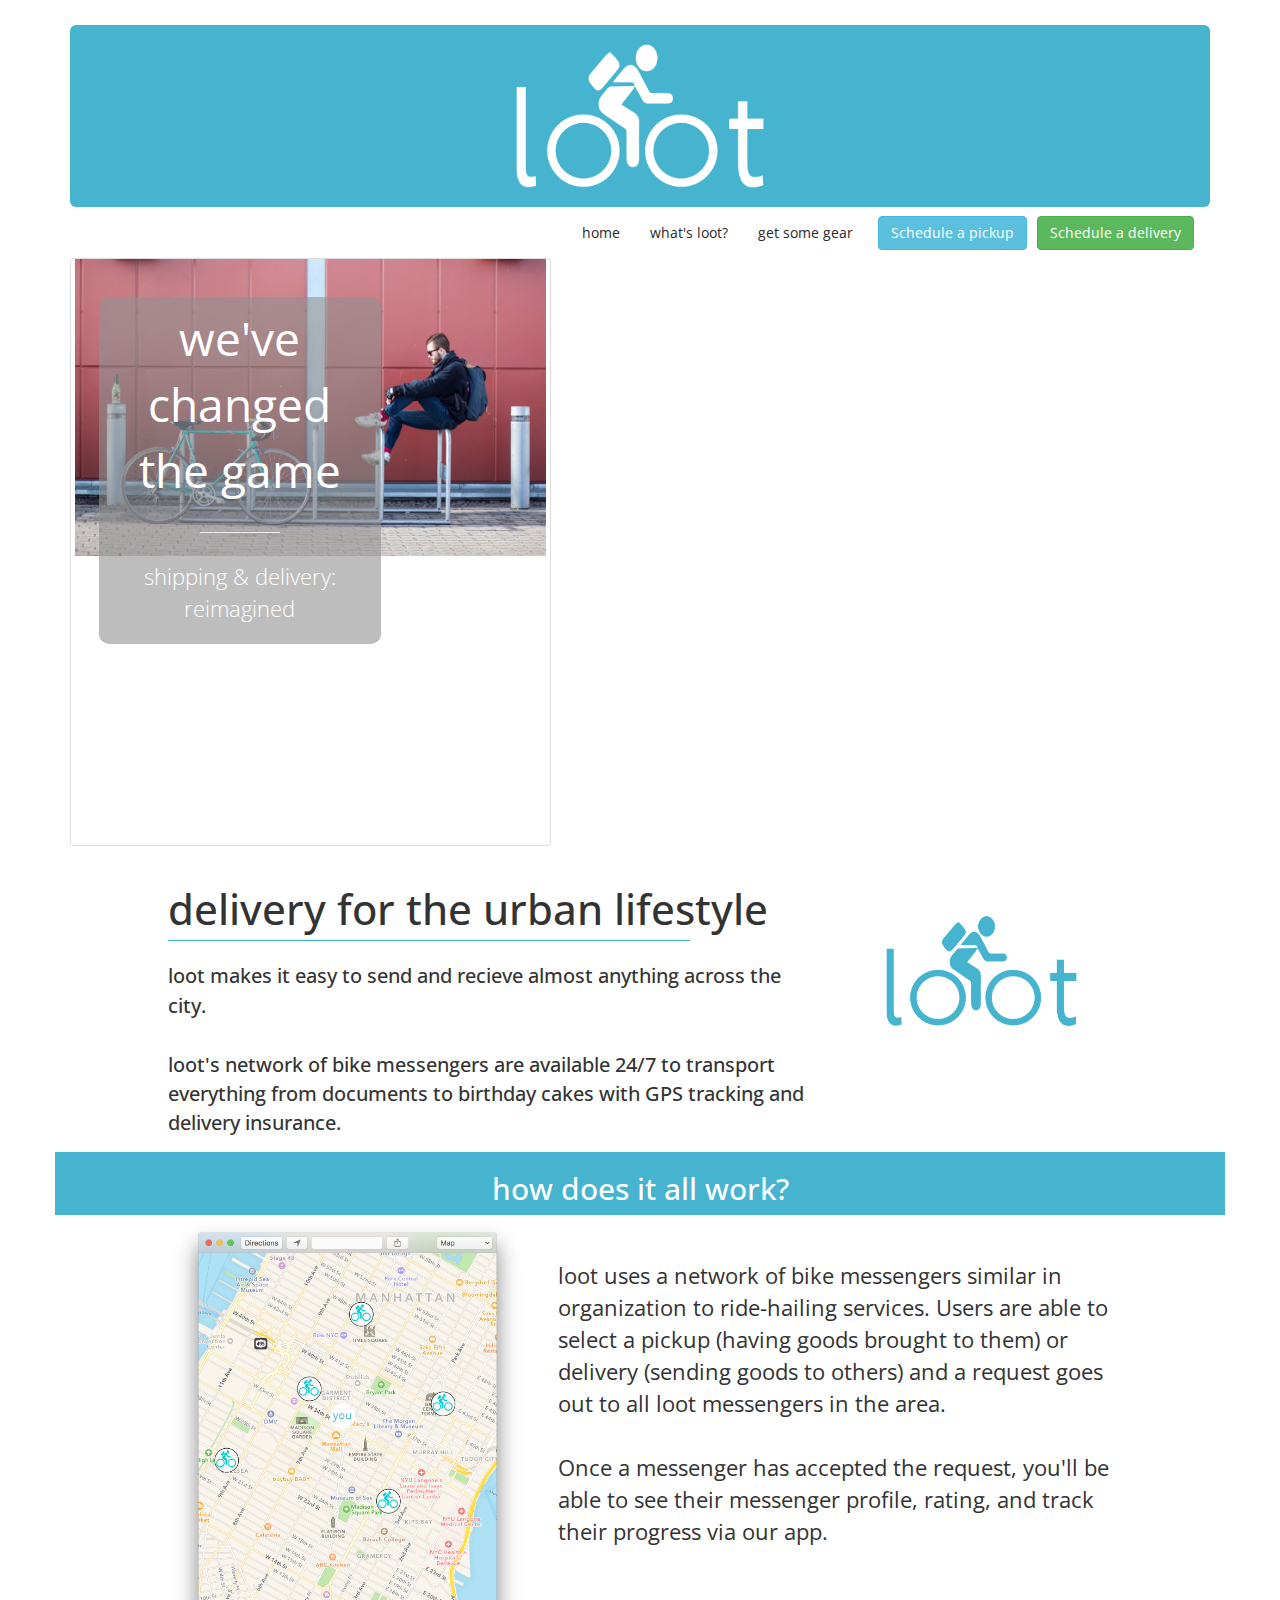
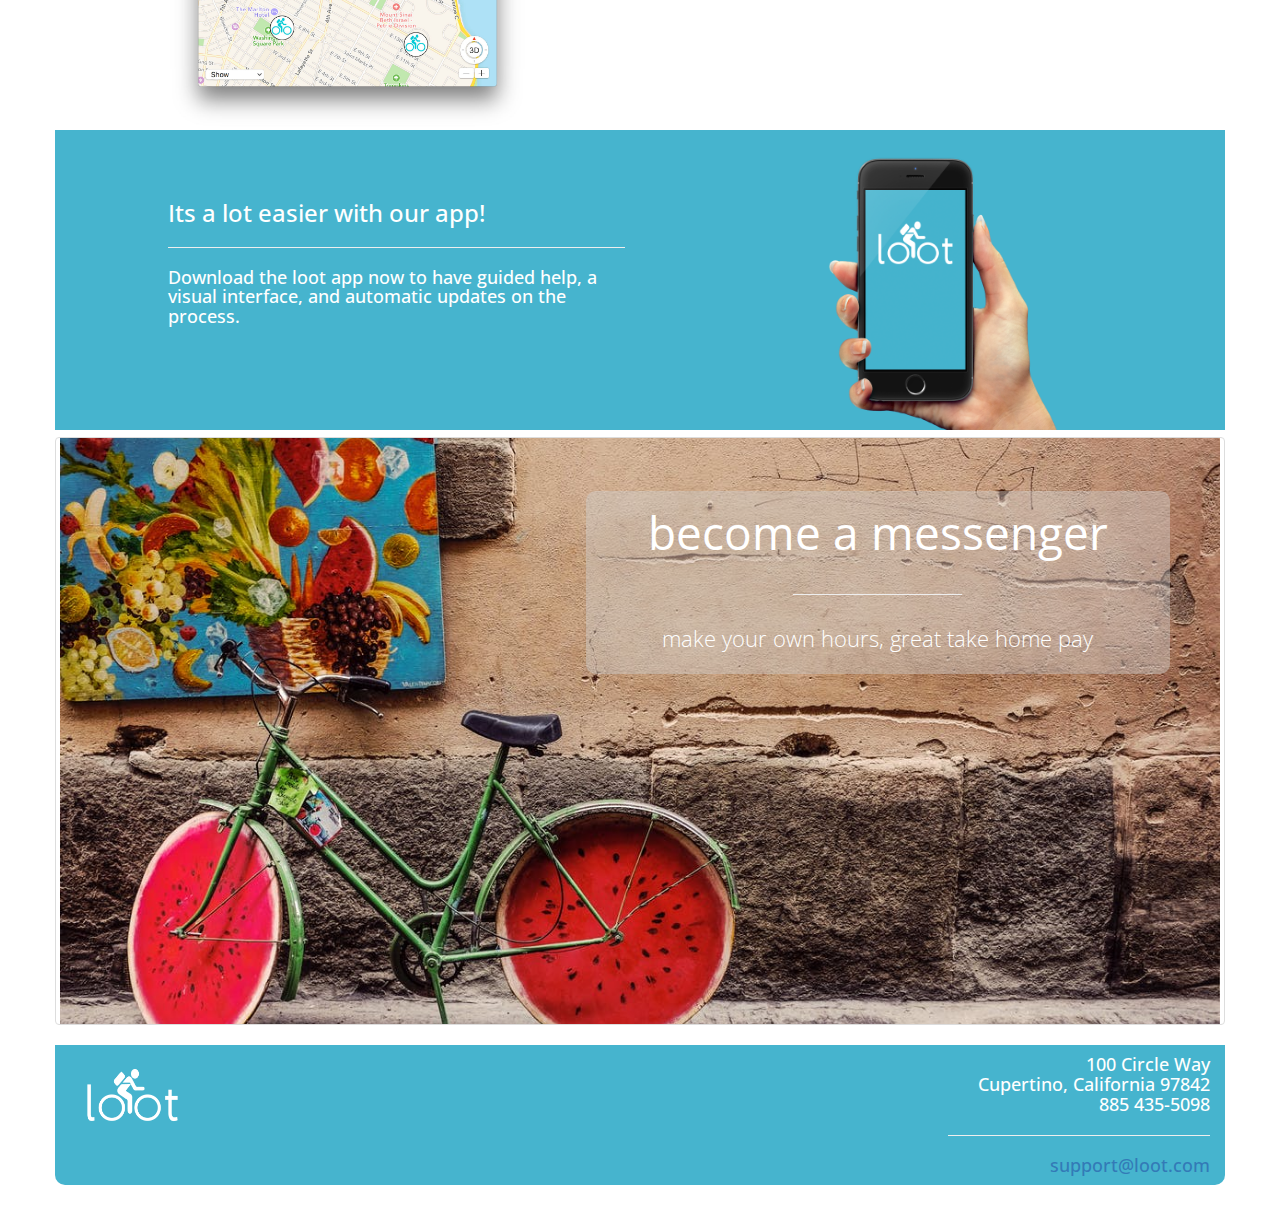
<file: index.html>
<!DOCTYPE html>
<html>

    <head>
    <meta charset="utf-8">
    <meta http-equiv="X-UA-Compatible" content="IE=edge">
    <meta name="viewport" content="width=device-width, initial-scale=1">
    <title>loot</title>
    <meta name="description" content="fast and personal messenger delivery service">
    <link href="https://fonts.googleapis.com/css?family=Open+Sans:300,400,600,700|PT+Sans" rel="stylesheet">
    <link rel="stylesheet" href="main.css">
    <link rel="stylesheet" href="https://maxcdn.bootstrapcdn.com/bootstrap/3.3.7/css/bootstrap.min.css" integrity="sha384-BVYiiSIFeK1dGmJRAkycuHAHRg32OmUcww7on3RYdg4Va+PmSTsz/K68vbdEjh4u" crossorigin="anonymous">
    <script type="text/javascript" src="https://cdnjs.cloudflare.com/ajax/libs/jquery/3.1.1/jquery.min.js"></script>
    <script type="text/javascript" src="https://maxcdn.bootstrapcdn.com/bootstrap/3.3.7/js/bootstrap.min.js"></script>

</head>

<body>
    <!--jumbotron header-->
    <div class="container">
        <div class="jumbotron header">
        </div>
    </div>
    <!-- Navbar, don't touch unless you want to cause yourself pain or really need to do it -->
    <div class="container">
        <div>
            <nav class="navbar navbar-transparent
                          navbar-right" style="margin-right: 0;" role="navigation">
                <div class="navbar-header">
                    <button type="button" class="navbar-toggle" data-toggle="collapse" data-target="#example-navbar-collapse">
                        <span class="sr-only">Toggle navigation</span>
                        <span class="icon-bar" style="background-color:black; margin-right: 15px;"></span>
                        <span class="icon-bar" style="background-color:black; margin-right: 15px;"></span>
                        <span class="icon-bar" style="background-color:black; margin-right: 15px;"></span>
                    </button>
                </div>

                <div class="collapse navbar-collapse" id="example-navbar-collapse">
                    <ul class="nav navbar-nav">
                        <li class="active"><a href="#">home</a></li>
                        <li><a href="info.html">what's loot?</a></li>
                        <li><a href="gear.html">get some gear</a></li>
                        <li>
                            <div class="navbar-btn"><a href="pickup.html" class="btn btn-info">Schedule a pickup</a></div>
                        </li>
                        <li>
                            <div class="navbar-btn"><a href="delivery.html" class="btn btn-success">Schedule a delivery</a></div>
                        </li>
                    </ul>

                </div>
            </nav>
        </div>
    </div>
    <!--body content-->
    <div class="container">
        <!--Hero Image-->
        <div class="thumbnail">
            <img src="images/pexels-photo-281967.jpeg" alt="Loot hero image" style="margin-top:-1.5em; ;">
            <div class="caption lootIntro">
                <span class="game-change" style="color:white;">we've changed the game</span>
                <hr class="hero-line" style="width: 30%;">
                <p class="hero-sub" style="color:white; font-weight: 200!important;">shipping & delivery: reimagined</p>
            </div>
        </div>
        <!--Body Content-->
        <div class="row">
            <div class="col-sm-7 col-sm-offset-1 body-copy">
                <h1 class="delivery">delivery for the urban lifestyle</h1>
                <hr style="background-color: #46B4CE; height: 1px; margin-top:-0.2em; width:80%; margin-left: 0%;">
                <h4 class="pitch" style="line-height:1.5em;">loot makes it easy to send and recieve almost anything across the city.<br><br> loot's network of bike messengers are available 24/7 to transport everything from documents to birthday cakes with GPS tracking and delivery insurance.</h4>
            </div>
            <div class="col-sm-3 lootBlue">
                <img src="images/loot-blueArtboard%201@0.75x.png" alt="loot logo blue" class="img-responsive">
            </div>
        </div>
        <div class="row">
            <div class="col-sm-12" style="background-color:#46B4CE; color: white; text-align: center;margin-top: 1em;">
                <h2>how does it all work?</h2>
            </div>
        </div>
        <div class="row">
            <div class="col-sm-4 col-sm-offset-1 map">
                <img src="images/map.jpeg" alt="loot map" class="img-responsive">
            </div>
            <div class="col-sm-6 bodycopy">
                <p>loot uses a network of bike messengers similar in organization to ride-hailing services. Users are able to select a pickup (having goods brought to them) or delivery (sending goods to others) and a request goes out to all loot messengers in the area.
                    <br>
                    <br>Once a messenger has accepted the request, you'll be able to see their messenger profile, rating, and track their progress via our app.</p>
            </div>
        </div>
        <div class="row" style="background-color: #46B4CE">
            <div class="col-sm-5 col-sm-offset-1" style="color:white; margin-top: 50px;">
                <h3>Its a lot easier with our app! </h3>
                <hr style="background-color:white;">
                <h4>Download the loot app now to have guided help, a visual interface, and automatic updates on the process.</h4>
            </div>
            <div class="col-sm-4 col-sm-offset-1">
                <img src="images/hand-template.png" alt="loot app in hand" class="img-responsive" style="max-height: 300px; margin: 0 auto;">
            </div>
        </div>

        <div class="row">
            <div class="thumbnail hire-image">
                <img src="images/pexels-photo-115089.jpeg" alt="become a messenger" style="margin-top:-1.5em;" class="hire-image">
                <!--added "loot" here to the signup link due to some weird stuff happening with GitHub-->
                <a href="signup.html">
                    <div class="caption lootHire">
                        <span class="game-change" style="color:white;">become a messenger</span>
                        <hr class="hero-line" style="width: 30%;">
                        <p class="hero-sub" style="color:white; font-weight:200!important;">make your own hours, great take home pay</p>
                    </div>
                </a>
            </div>
        </div>
        <div class="row" style="background-color: #46B4CE; border-radius: 0px 0px 10px 10px;">
            <div class="col-sm-3">
                <img src="images/loot-whiteArtboard%201@0.75x.png" alt="loot logo blue" style="height:100px;" class="img-responsive;">
            </div>
            <div class="col-sm-3 col-sm-offset-6">
                <h4 style="text-align: right; color:white;">100 Circle Way<br>Cupertino, California 97842<br>885 435-5098<hr><a href="mailto:support@loot.com">support@loot.com</a></h4>
            </div>
            <br>
            <br>
        </div>
        <br>
    </div>
</body>
</html>
</file>
<file: main.css>
.header {
    background: url(images/loot-whiteArtboard%201@0.75x.png) no-repeat center center;
    background-color: #46B4CE!important;
    background-size: 30%;
    height: 20em;
    margin-top: 25px;
    position: relative;
}
.btn {
    background-color: #46B4CE;
    color: white;
    margin-left: 10px;
}

/*navbar AKA hell*/

.navbar {
    margin-right: -40px;
    margin-top: -30px;
}
.navbar-transparent .navbar-nav > li > a,
.navbar-transparent .navbar-brand {
    color: #292727;
    border-radius: 10px;
}
.navbar-transparent .navbar-nav > li > a:hover {
    background-color: #46B4CE;
    color: #ffffff;
    border-radius: 10px;
}
.navbar-transparent .navbar-nav > li > a:focus {
    color: #46B4CE;
    background-color: #FFFFFF;
    border-radius: 0;
}
@media only screen and (max-width: 766px) {
    .collapsing,
    .in {
        background-color: #46B4CE;
    }
    .collapsing ul li a,
    .in ul li a {
        color: #FFFFFF!important;
    }
    .collapsing ul li a:hover,
    .in ul li a:hover {
        background-color: white!important;
        color: #46B4CE!important;
    }
}
.navbar .navbar-collapse {
    text-align: center;
}

/*Hero image*/

.lootIntro {
    background: #d1d1d1;
    background: none repeat scroll 0 0 rgba(209, 209, 209, 0.42);
    border-radius: 10px;
    margin: 5%;
    margin-top: -60%;
    position: relative;
    text-align: center;
    width: 50%;
}
.game-change {
    font-size: 2.5em;
}
.thumbnail {
    height: 40em;
    margin: 0 auto;
    overflow: hidden;
    position: relative;
    text-align: center;
}
@media (min-width: 768px) {
    .lootIntro {
        background: #d1d1d1;
        background: none repeat scroll 0 0 rgba(209, 209, 209, 0.42);
        border-radius: 10px;
        margin: 10 auto;
        margin-top: -60%;
        position: relative;
        text-align: center;
        width: 50%;
    }
}

/*extra small devices*/

@media (min-width: 300px) {
    .header {
        background-size: 55%;
        height: 10em;
    }
    .lootIntro {
        background: rgb(145, 145, 145);
        background: none repeat scroll 0 0 rgba(145, 145, 145, 0.6);
        margin-top: -55%;
        width: 60%;
    }
    .game-change {
        font-size: 170%;
    }
    .hero-line {
        margin-bottom: 0.7em;
        margin-top: 0.7em;
    }
    .hero-sub {
        font-size: 100%;
    }
    .thumbnail {
        height: 13em;
        margin-top: -1.5em;
    }
    .lootBlue {
        margin: 0 auto;
        margin-bottom: -2.5em;
        width: 70%;
    }
    .delivery {
        font-size: 1.8em;
    }
    .pitch {
        font-size: 1em;
        margin-bottom: -2em;
    }
    .map {
        display: block;
        height: auto;
        margin-left: auto;
        margin-right: auto;
        max-width: 80%;
    }
}

/*Custom inbetween for hero image and header*/

@media (min-width: 500px) {
    .thumbnail {
        height: 22em;
        margin-top: -1.3em;
    }
    .header {
        height: 16em;
    }
    .lootBlue {
        width: 50%;
    }
    .delivery {
        font-size: 2em;
    }
    .pitch {
        font-size: 1.2em;
        margin-bottom: -1;
    }
    .map {
        height: auto;
        max-width: 50%;
    }
    .bodycopy {
        font-size: 1.2em;
        margin: 0 auto;
        margin-top: 1.3em;
    }
}

/* Small devices (tablets, 768px and up) */

@media (min-width: 768px) {
    .header {
        background-size: 40%;
        height: 13em;
    }
    .game-change {
        font-size: 230%;
    }
    .hero-line {
        margin-bottom: 1.5em;
        margin-top: 1.5em;
    }
    .hero-sub {
        font-size: 130%;
    }
    .lootIntro {
        margin-top: -55%;
    }
    .thumbnail {
        height: 25em;
    }
    .lootBlue {
        margin-bottom: 0;
        width: 50%;
    }
    .delivery {
        font-size: 3em;
    }
    .pitch {
        font-size: 1.4em;
        margin-bottom: 0;
    }
    .bodycopy {
        font-size: 1.3em;
        margin: 0 auto;
        margin-top: 2em;
    }
}

/* Medium devices (desktops, 992px and up) */

@media (min-width: 992px) {
    .header {
        background-size: 30%;
    }
    .game-change {
        font-size: 330%;
    }
    .hero-line {
        margin-bottom: 2em;
        margin-top: 2em;
    }
    .hero-sub {
        font-size: 160%;
    }
    .thumbnail {
        height: 42em;
        margin-top: -1.5em;
    }
    h1 {
        font-size: 100%;
    }
    .bodycopy {
        font-size: 1.6em;
        margin: 0 auto;
        margin-top: 2em;
    }
}
* {
    font-family: 'Open Sans', sans-serif;
}
.hire {
    margin-top: -0px;
    position: absolute;
}
.lootHire {
    background: #d1d1d1;
    background: none repeat scroll 0 0 rgba(209, 209, 209, 0.42);
    border-radius: 10px;
    margin: 45%;
    margin-top: -50%;
    position: absolute;
    text-align: center;
    width: 50%;
}
.hire-image {
    margin-top: .5em;
}

/*
*, *:before, *:after {
  -moz-box-sizing: border-box;
  -webkit-box-sizing: border-box;
  box-sizing: border-box;
}*/

body {
    color: #384047;
    font-family: 'Nunito', sans-serif;
}
form {
    background: #f4f7f8;
    border-radius: 8px;
    margin: 10px auto;
    max-width: 300px;
    padding: 10px 20px;
}
input[type="text"],
input[type="password"],
input[type="date"],
input[type="datetime"],
input[type="email"],
input[type="number"],
input[type="search"],
input[type="tel"],
input[type="time"],
input[type="url"],
textarea,
select {
    background: white;
    background: rgba(255, 255, 255, 0.1);
    border: none;
    font-size: 16px;
    height: auto;
    margin: 0;
    outline: 0;
    padding: 15px;
    width: 100%;
    background-color: #e8eeef;
    color: #8a97a0;
    box-shadow: 0 1px 0 rgba(0, 0, 0, 0.03) inset;
    margin-bottom: 30px;
}
input[type="radio"],
input[type="checkbox"] {
    margin: 0 4px 8px 0;
}
select {
    border-radius: 2px;
    height: 32px;
    padding: 6px;
}
button {
    background-color: #4bc970;
    border: 1px solid #3ac162;
    border-radius: 5px;
    border-width: 1px 1px 3px;
    box-shadow: 0 -1px 0 rgba(255, 255, 255, 0.1) inset;
    color: #FFF;
    font-size: 18px;
    font-style: normal;
    margin-bottom: 10px;
    padding: 19px 39px 18px 39px;
    text-align: center;
    width: 100%;
}
fieldset {
    border: none;
    margin-bottom: 30px;
}
legend {
    font-size: 1.4em;
    margin-bottom: 10px;
}
label {
    display: block;
    margin-bottom: 8px;
}
.light {
    display: inline;
    font-weight: 300;
}
.number {
    background-color: #5fcf80;
    border-radius: 100%;
    color: #fff;
    display: inline-block;
    font-size: 0.8em;
    height: 30px;
    line-height: 30px;
    margin-right: 4px;
    text-align: center;
    text-shadow: 0 1px 0 rgba(255, 255, 255, 0.2);
    width: 30px;
}
@media screen and (min-width: 480px) {
    form {
        max-width: 480px;
    }
}
</file>
